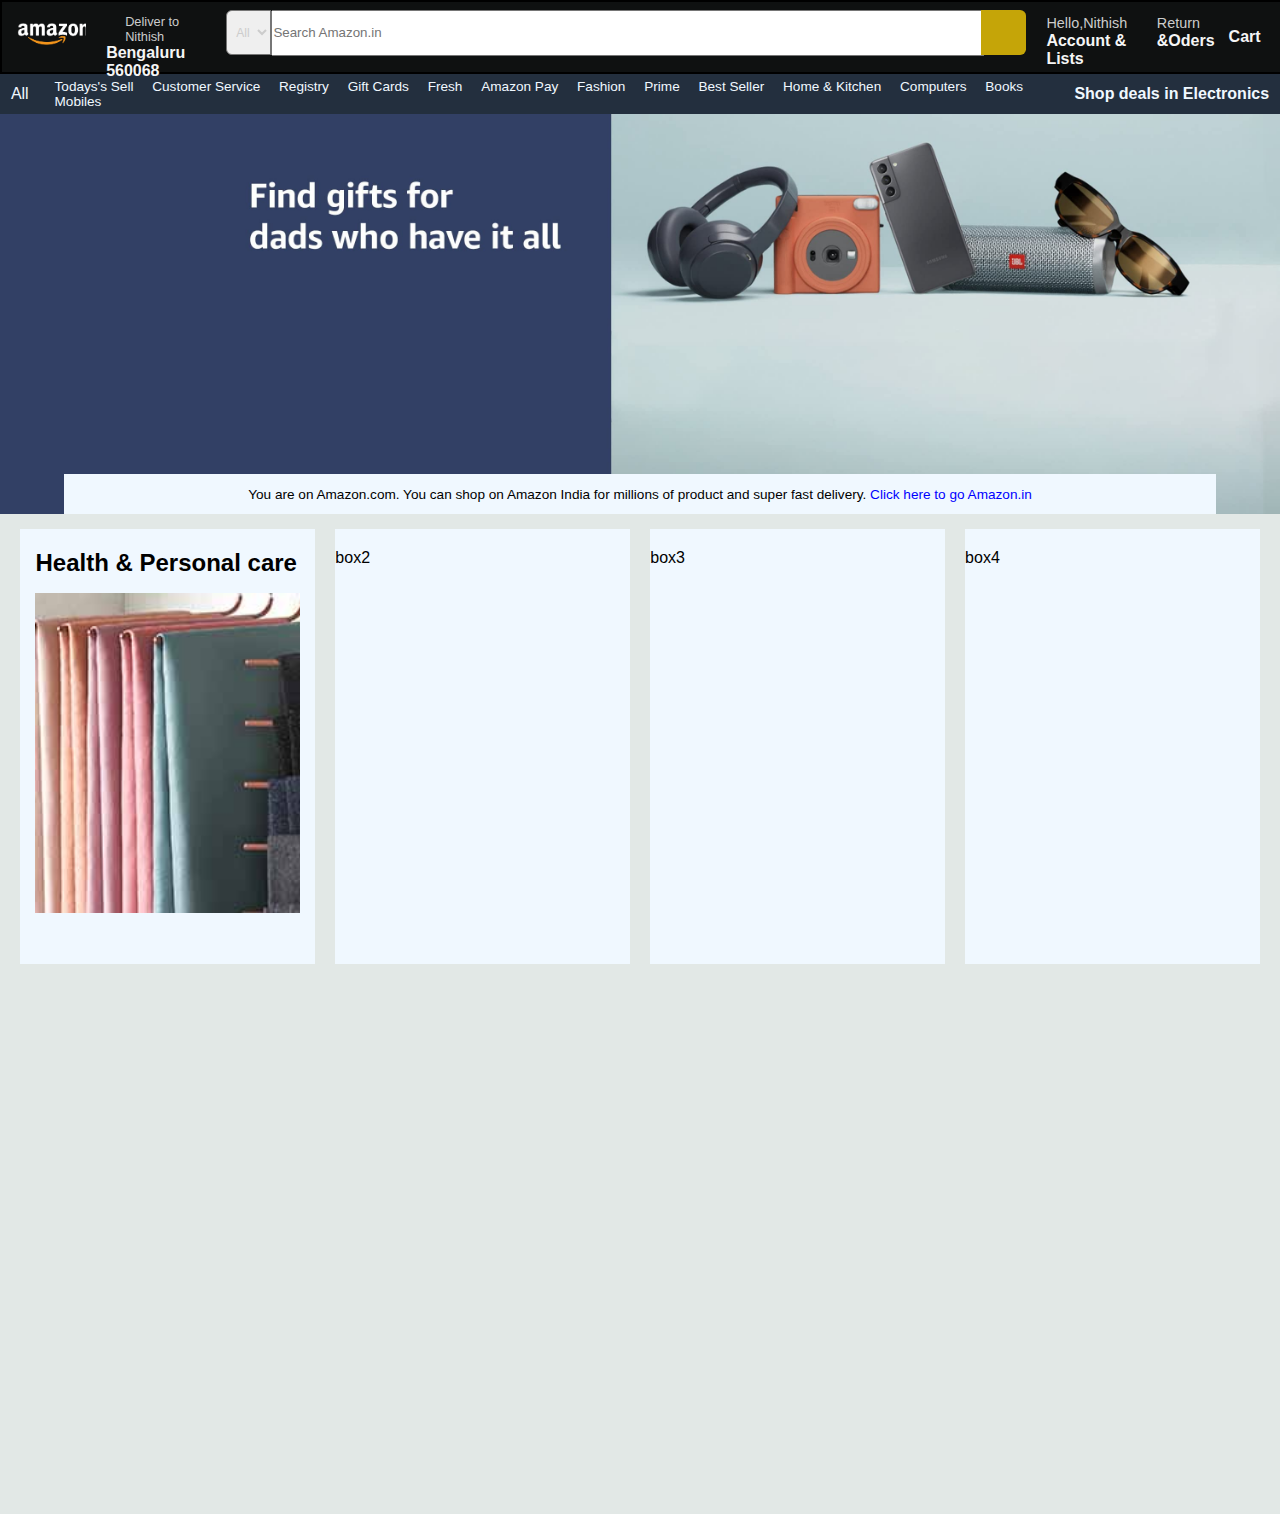
<file: 2)AmazonNav/index.html>
<!DOCTYPE html>
<html lang="en">

<head>
    <meta charset="UTF-8">
    <meta name="viewport" content="width=device-width, initial-scale=1.0">
    <title>Document</title>
    <link rel="stylesheet" href="https://cdnjs.cloudflare.com/ajax/libs/font-awesome/6.5.2/css/all.min.css"
        integrity="sha512-SnH5WK+bZxgPHs44uWIX+LLJAJ9/2PkPKZ5QiAj6Ta86w+fsb2TkcmfRyVX3pBnMFcV7oQPJkl9QevSCWr3W6A=="
        crossorigin="anonymous" referrerpolicy="no-referrer" />
    <link rel="stylesheet" href="style.css">
</head>

<body>
    <header>

        <div class="nav-bar">
            <div class="box1 border">
                <div class="logo">

                </div>
            </div>


            <div class="box2 border">
                <p class="name">Deliver to Nithish</p>
                <div class="line2">
                    <div class="loc">
                        <i class="fa-solid fa-location-dot"></i>
                    </div>
                    <div class="add">
                        <p>Bengaluru 560068</p>
                    </div>
                </div>
            </div>



            <div class="box3 gold">
                <div class="option ">
                    <select class="all">
                        <option>All</option>
                    </select>
                </div>
                <div class="search-bar">
                    <input placeholder="Search Amazon.in">
                </div>
                <div class="search-icon">
                    <div class="icon">
                        <i class="fa-solid fa-magnifying-glass"></i>
                    </div>

                </div>


            </div>

            <div class="box4 border">
                <span class="hlo">Hello,Nithish</span>
                <div class="sign">
                    <p>Account & Lists</p>
                </div>
            </div>

            <div class="box5 border">
                <span class="return">Return</span>
                <div class="ord">
                    <p>&Oders</p>
                </div>
            </div>

            <div class="box6 border">
                <span class="cart">
                    <i class="fa-solid fa-cart-arrow-down"></i>
                </span>
                <p class="crt">Cart</p>
            </div>
        </div>



        <div class="nav-panel">
            <div class="panel-opt">
                <i class="fa-solid fa-bars"></i>
                All
            </div>
            <div class="panel-opd">
                <p>Todays's Sell</p>
                <p>Customer Service</p>
                <p>Registry</p>
                <p>Gift Cards</p>
                <p>Fresh</p>
                <p>Amazon Pay</p>
                <p>Fashion</p>
                <p>Prime</p>
                <p>Best Seller</p>
                <p>Home & Kitchen</p>
                <p>Computers</p>
                <p>Books</p>
                <p>Mobiles</p>
            </div>

            <div class="panel-details">
                <p>Shop deals in Electronics</p>
            </div>
        </div>
    </header>

    <div class="backg">
        <div class="back-msg">
            <p>You are on Amazon.com. You can shop on Amazon India for millions of product and super fast delivery.<a
                    href="https://www.amazon.in/"> Click here to go Amazon.in </a></p>
        </div>
    </div>

    <div class="shop-section">
        <div class="cont1 cont">
            <div class="back-content">
                <h2>Health & Personal care</h2>
                <div class="cont1-img">
                    <!-- <p>Shop More</p> -->
                </div>
            </div>
        </div>
        <div class="cont2 cont">box2 </div>
        <div class="cont3 cont">box3</div>
        <div class="cont4 cont">box4</div>
    </div>
</body>

</html>
</file>
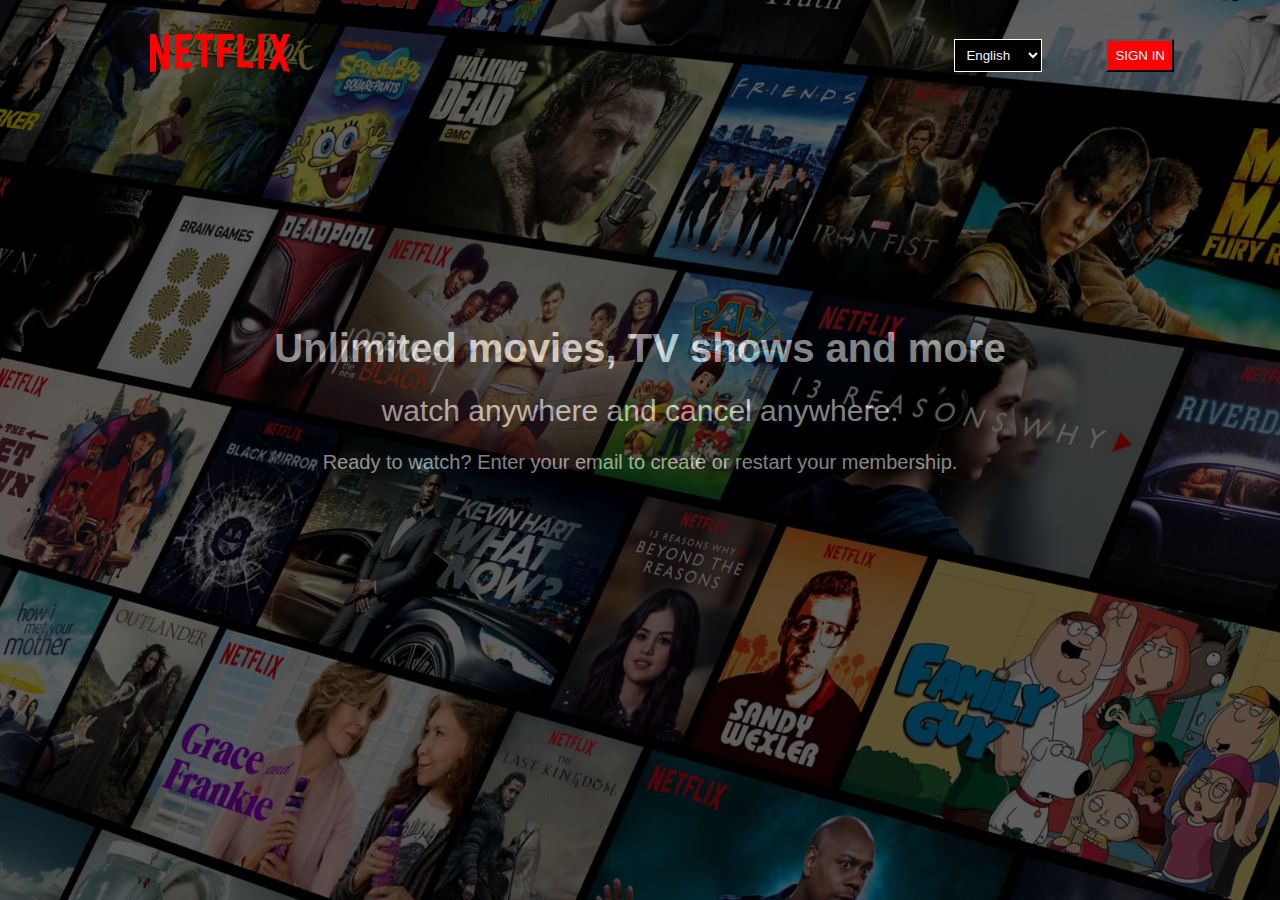
<file: 3)NETFLIX-Half/index.html>
<!DOCTYPE html>
<html lang="en">

<head>
    <meta charset="UTF-8">
    <meta name="viewport" content="width=device-width, initial-scale=1.0">
    <title>Document</title>
    <link rel="stylesheet" href="style.css">
</head>

<body>
    <div class="main">
        <nav class="nav-bar">
            <span class="netflix-img">
                <img src="assets/logo.svg" width="140">
            </span>
            <div class="nav-btn">
                <!-- <button class="">ENGLISH</button> -->
                <select class="english">
                    <div class="icon">
                        <i class="fa-solid fa-language"></i>
                    </div>
                    <option>English</option>
                    <option>kannada</option>
                </select>
                <button class="sign_in" >SIGN IN</button>
               
            </div>
        </nav>
        <div class="box">
            <div class="text">
                <span class="main-hd" style="font-size: 40px; font-weight: 900; color: white ;">Unlimited movies, TV shows and more
                </span>
                <span class="sub" style="font-size: 30px;"> watch anywhere and cancel anywhere.</span>
                <span class="sub1" style="font-size: 20px;">Ready to watch? Enter your email to create or restart your membership.</span>
            </div>

        </div>
    </div>
</body>

</html>
</file>
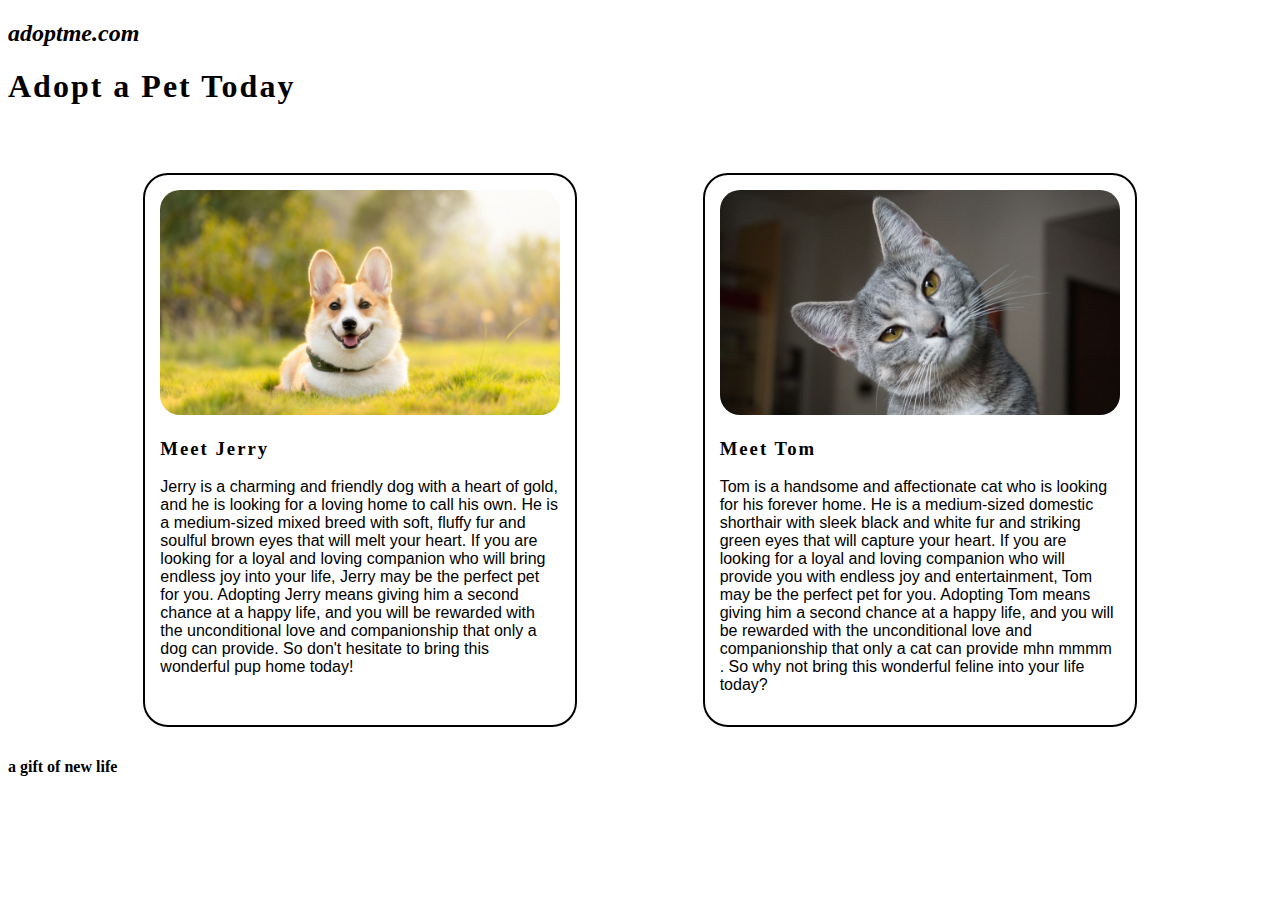
<file: 4)PetAdoption/index (4).html>
<!DOCTYPE html>
<html lang="en">
  <head>
    <meta charset="UTF-8" />
    <meta http-equiv="X-UA-Compatible" content="IE=edge" />
    <meta name="viewport" content="width=device-width, initial-scale=1.0" />
    <title>CSS</title>
    <link rel="stylesheet" href="style.css" />
  </head>
  <body>
    <h2><i>adoptme.com</i></h2>
    <h1>Adopt a <span>Pet</span> Today</h1>
    <br /><br />
    <div id="pets">
      <div class="card">
        <img src="dog.jpg" alt="jerry" />
        <h3>Meet Jerry</h3>
        <p>
          Jerry is a charming and friendly dog with a heart of gold, and he is
          looking for a loving home to call his own. He is a medium-sized mixed
          breed with soft, fluffy fur and soulful brown eyes that will melt your
          heart. If you are looking for a loyal and loving companion who will
          bring endless joy into your life, Jerry may be the perfect pet for
          you. Adopting Jerry means giving him a second chance at a happy life,
          and you will be rewarded with the unconditional love and companionship
          that only a dog can provide. So don't hesitate to bring this wonderful
          pup home today!
        </p>
      </div>
      <div class="card">
        <img src="cat.jpg" alt="tom" />
        <h3>Meet Tom</h3>
        <p>
          Tom is a handsome and affectionate cat who is looking for his forever
          home. He is a medium-sized domestic shorthair with sleek black and
          white fur and striking green eyes that will capture your heart. If you
          are looking for a loyal and loving companion who will provide you with
          endless joy and entertainment, Tom may be the perfect pet for you.
          Adopting Tom means giving him a second chance at a happy life, and you
          will be rewarded with the unconditional love and companionship that
          only a cat can provide mhn mmmm . So why not bring this wonderful
          feline into your life today?
        </p>
      </div>
    </div>
    <h4>a gift of new life</h4>
  </body>
</html>
</file>
<file: 2)AmazonNav/style.css>
*{
    margin: 0px;
    padding: 0px;
    font-family: "Arial";
}

.nav-bar{
    width:100vw;
    height: 70px;
   background-color: #0f1111;
    border: 2px solid black;
    display: flex;
}


.border{
    border: 2px solid transparent;
}

.border:hover{
    border: 1px solid white;
}
/*box1*/
.box1{
    padding:5px;
    width:120px;
    height: 50px;
}

.logo{
    background-image: url(images/amazon_logo.png);
    background-size: cover;
    width: 100%;
    height: 50px;
}
/*BOx2*/
.box2{
    width:170px;
    height: 45px;
    margin: 5px 2px 5px 0px;
    padding:5px;
}

.name{
    padding-left: 25px;
    color:#cccccc;
    font-size:0.8rem;
    
}
.line2{
    display: flex;
    align-items: center;
    justify-content: center;
    gap:6px
}

.loc{
    color: aliceblue;

}

.line2 .add{
    color: whitesmoke;
    color: 10px;
    font-size: 1rem;
    font-weight: 600;
}

/*bOX3*/

.box3{

    height: 45px;
    width:800px;
    margin: 8px;
    display: flex;
    /* align-items: center; */
    justify-content:space-evenly;
    background-color: #0f1111;

}

.all{
    height: 100%;
    width: 45px;
    text-align: center;
    border-top-left-radius: 13%;
    border-bottom-left-radius: 13%;
    color: #cccccc;
    font-size: 0.75rem;
    font-weight: 400;
}

.search-icon{
    height:99%;
    width: 45px;
    text-align: center;
    font-size: 25px;
    background-color: rgb(197, 165, 8);
    border-top-right-radius: 13%;
    border-bottom-right-radius: 13%;
}
.icon{
    padding-top:7px;
}

.search-bar{
    width:710px;
    height: 100%;
    border: transparent;
}

.search-bar input{
    height: 93%;
    width: 710px;
}

.gold:hover{
    border: 3px solid orange;

}

/*boc4*/
.box4{
    width: 150px;
    height: 45px;
    color: whitesmoke;
    padding-top:10px;
    margin-left: 10px;

}

.hlo{
    font-size: 0.9rem;
    color: #cccccc;
}

.sign{
    font-size: 1rem;
    font-weight: 700;
}

/*box5*/

.box5{
    width:80px;
    height: 45px;
    color: whitesmoke;
    padding-top:10px;
    margin-left: 10px;
}

.return{
    font-size: 0.9rem;
    color: #cccccc;
}

.ord{
    font-size: 1rem;
    font-weight: 700;

}

/*box 6*/
.box6{
    width:80px;
    height: 45px;
    color: whitesmoke;
    padding-top:10px;
    margin-left: 10px;
    display: flex;
    align-items: center;
}
.cart{
    font-size: 25px;
}
.crt{
    font-size:1rem;
    font-weight: 700;
}

/*-------------------------------------------*/

/*nav-panel*/
.nav-panel{
    width: 100%;
    height: 40px;
    background-color: #232f3e;
    color: aliceblue;
    display: flex;
    align-items: center;
    justify-content: space-evenly;
}

.panel-opd p{
    display: inline;
    margin-left: 15px;
}

.panel-opd{
     font-size: 0.85rem;
     font-weight: 400;
     width: 80%;
}

.panel-details{
    font-size: 1rem;
    font-weight:700;
}



/*-------------------------------*/
.backg{
    background-image: url(Assets/hero_image.jpg);
    height: 400px;
    background-size: cover;
    display: flex;
    justify-content: center;
    align-items: flex-end;
    
}

.back-msg{
    height: 40px;
    width: 90%;background-color: aliceblue;
    display: flex;
    align-items: center;
    justify-content: center;
    font-size: 0.85rem;
}
.back-msg a{
    color:blue;
    text-decoration: none;
}


/*----------------------*/
.shop-section{
    height: 1000px;
    width: 100%;
    display: flex;
    justify-content: space-evenly;
    background-color: #e2e8e6;
}
.cont{
    /*border: 2px solid black ;*/
    height: 400px;
    width: 23%;
    margin-top: 15px;
    padding: 20px 0px 15px;
    background-color: aliceblue;
}

.back-content{
    margin-left: 15px;
    margin-right: 15px;

}
.cont1-img{
    background-image: url("Assets/box1_image.jpg");
    background-size: cover;
    height: 320px;
    margin-top: 1rem;
    margin-bottom: 1rem;
}


/* .back-content p{
    position: relative;
    top: 350px;
    font-size: 1rem;
    color: blue;
} */
</file>
<file: 3)NETFLIX-Half/style.css>
*{
    margin:0px;
    padding: 0px;
}

.main{
    background-image: url(assets/bg.jpg);
    width: 100%;
    height: 100vh;
    background-size: cover;
}

.main .box{
    height: 100vh;
    width: 100%;
    background-color: black;
    opacity: 0.5;
    position: relative;
    top: 0;
}

.nav-bar{
    width: 80vw;
    height: 50px;
    display: flex;
    align-items: center;
    justify-content: space-between;
    position: absolute;
    margin: auto;
    margin-left: 150px;
    margin-top: 30px;
}

.nav-btn{
    z-index: 4;
}

.netflix-img{
    z-index: 4;
}


.english{
    
    background-color: black;
    color: aliceblue;
    padding: 7px;
    border: 1px solid white;

}

.english:hover{
    border: 2px solid white;
}

.sign_in{
    background-color: red;
    color:aliceblue;
    padding: 7px;
    margin-left: 60px;
    font-family:  'Martel Sans', sans-serif;
}

.text{
    display: flex;
    align-items: center;
    justify-content: center;
    flex-direction: column;
    color: white;
    position: relative;

}
.text{
    font-family: 'Martel Sans', sans-serif;
    height: calc(100% - 100px);
    display: flex;
    align-items: center;
    justify-content: center;
    flex-direction: column;
    color: white;
    position: relative;
    gap: 23px;
    padding: 0 30px;
}
/* .main-hd> :nth-child(1) {
    font-family: 'Poppins', sans-serif;
    font-weight: bolder;
    font-size: 50px;
    text-align: center;
}

.sub> :nth-child(2) {
    font-weight: 400;
    font-size: 24px;
    text-align: center;
}

.sub1> :nth-child(3) {
    font-weight: 400;
    font-size: 20px;
    text-align: center;
} */
</file>
<file: 4)PetAdoption/style.css>
#pets{

    display: flex;
    justify-content: space-evenly;
    padding: 10px;
    margin: 0 auto;
   
}
h1,h3{
    font-family: fantasy;
   letter-spacing: 2px;
}

.card{
    font-family: Arial, Helvetica, sans-serif;
    width: 400px;
   /* height: 500px;*/
    border: 2px solid black;
    border-radius: 25px;
    
    padding: 15px;

}
.card img{
    width: 100%;
    border-radius: 20px;
}

@media (max-width:376px) {
    #pets{
        flex-wrap: wrap;
    }
    
}
</file>
